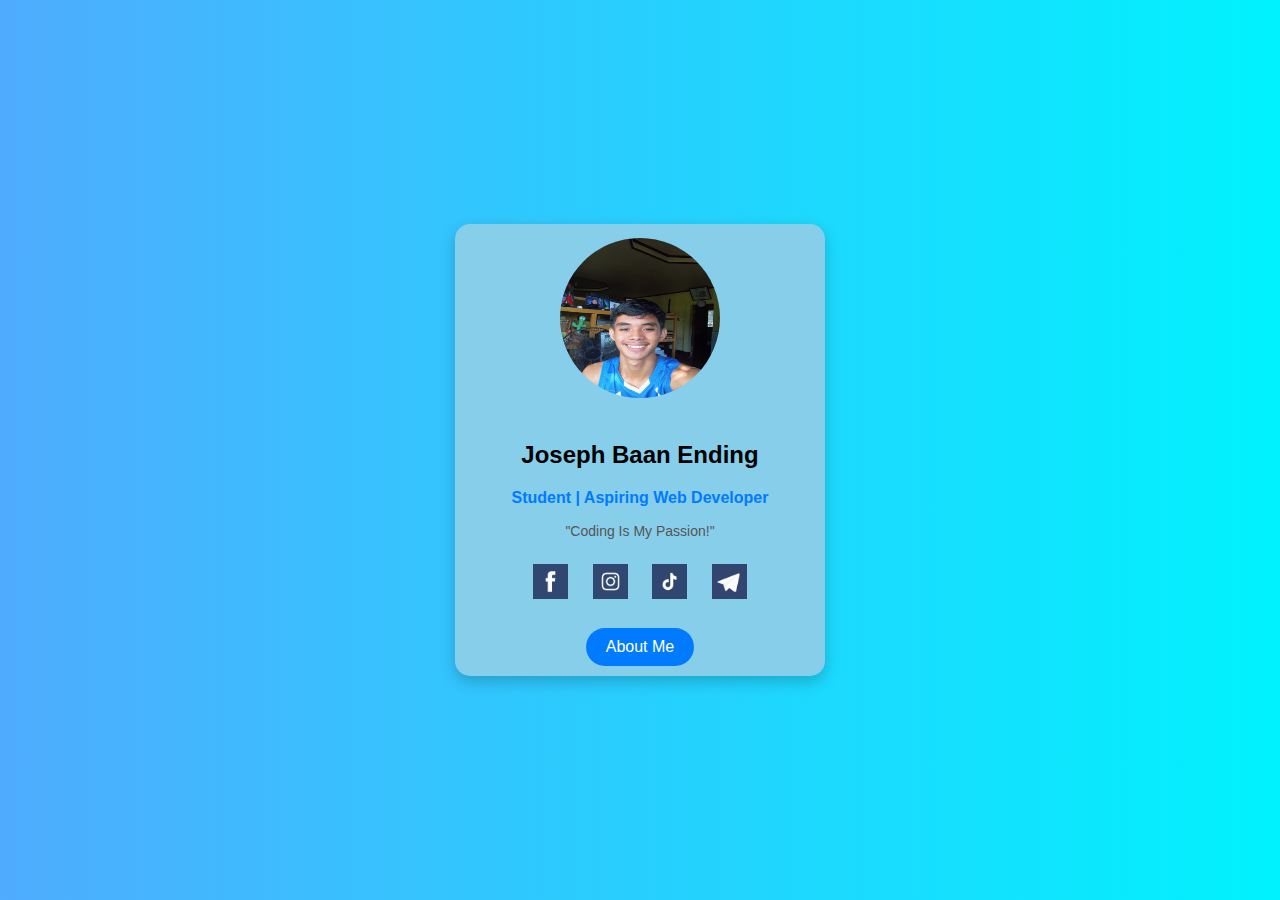
<file: profile_card_Ending/index.html>
<!DOCTYPE html>
<html lang="en">
<head>
    <meta charset="UTF-8">
    <title>Personal Profile</title>
    <meta name="viewport" content="width=device-width, initial-scale=1.0">
    <link rel="stylesheet" href="style.css">
</head>
<body>

    <div class="profile-card">
        <img src="profile.jpg" alt="Profile Picture" class="profile-img">

        <h2>Joseph Baan Ending</h2>
        <p class="title">Student | Aspiring Web Developer</p>

        <p class="bio">
            "Coding Is My Passion!"
        </p>

        <div class="social-icons">
            <a href="#"><img src="facebook_(0).png" alt="Facebook"></a>
            <a href="#"><img src="instagram_(0).png" alt="instagram"></a>
            <a href="#"><img src="tiktok_(0).png" alt="tiktok"></a>
            <a href="#"><img src="telegram_(0).png" alt="telegram"></a>
        </div>

        <a href="about.html" class="btn">About Me</a>
    </div>

</body>
</html>
</file>
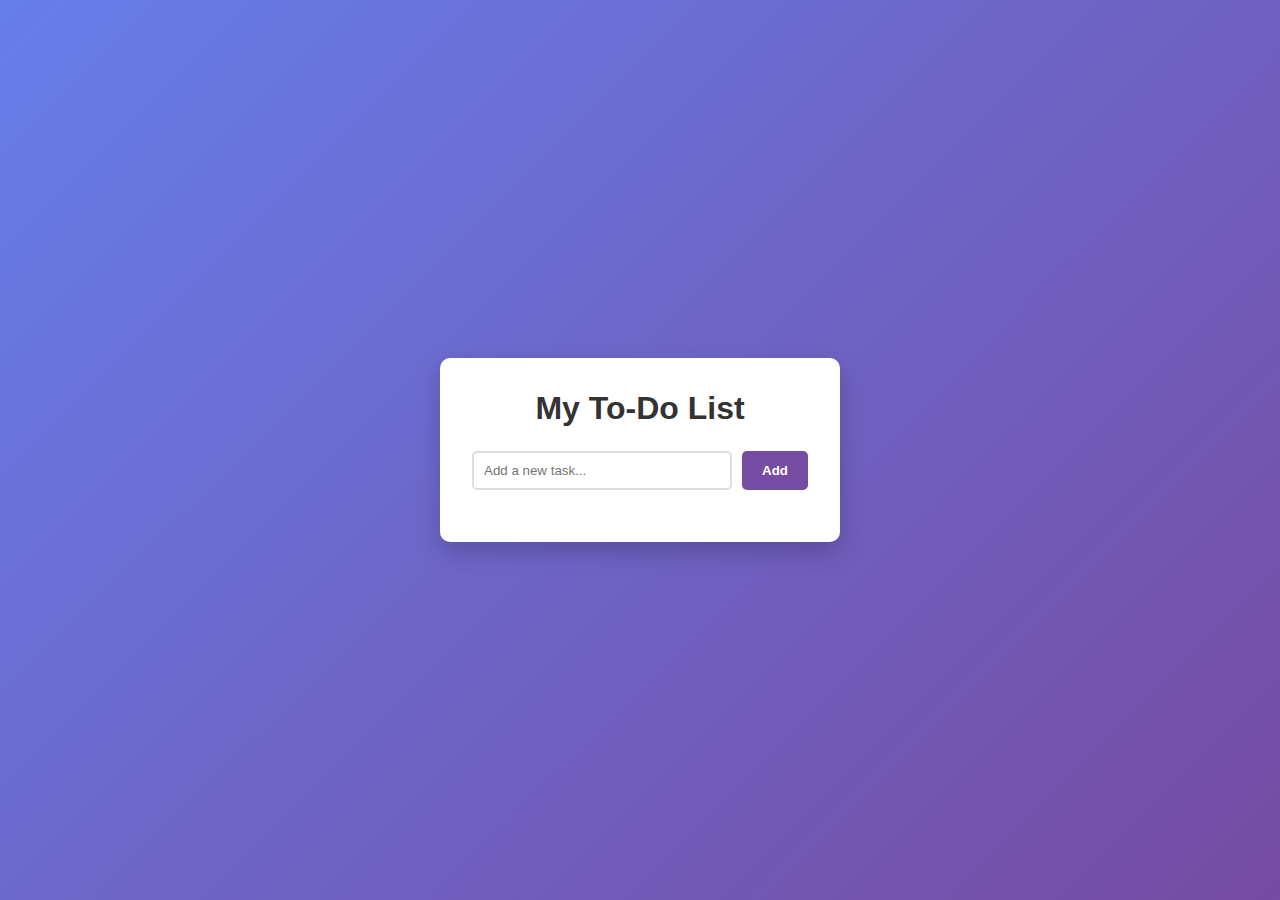
<file: ToDoListLab/index.html>
<!DOCTYPE html>
<html lang="en">
 <head>
<meta charset="UTF-8">
<meta name="viewport" content="width=device-width, initial-scale=1.0">
<title>My Dynamic To-Do List</title>
<link rel="stylesheet" href="style.css">
</head>
<body>
<div class="container">
<h1>My To-Do List</h1>
<div class="input-group">
<input type="text" id="taskInput" placeholder="Add a new task...">
<button id="addBtn">Add</button>
</div>
<ul id="taskList">
</ul>
</div>
<script src="script.js"></script>

</body>
</html>
</file>
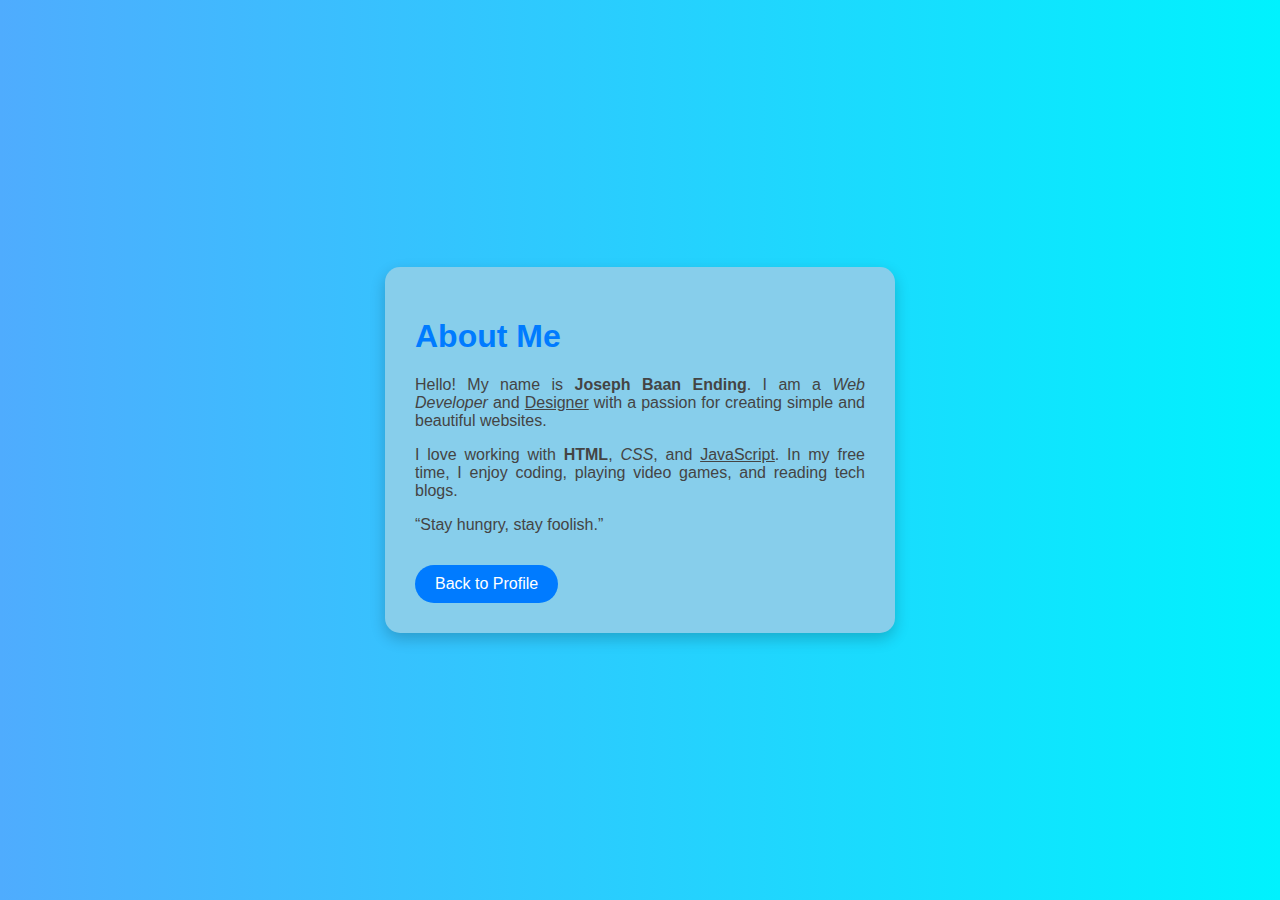
<file: profile_card_Ending/about.html>
<!DOCTYPE html>
<html lang="en">
<head>
    <meta charset="UTF-8">
    <meta name="viewport" content="width=device-width, initial-scale=1.0">
    <title>About Me</title>
    <link rel="stylesheet" href="style.css">
</head>
<body>

    <div class="about-container">
        <h1>About Me</h1>

        <p>
            Hello! My name is <b>Joseph Baan Ending</b>. I am a 
            <i>Web Developer</i> and <u>Designer</u> with a passion 
            for creating simple and beautiful websites.
        </p>

        <p>
            I love working with <strong>HTML</strong>, 
            <em>CSS</em>, and <u>JavaScript</u>. 
            In my free time, I enjoy coding, playing video games, and reading tech blogs.
        </p>

        <p>
            <q>Stay hungry, stay foolish.</q>
        </p>

        <a href="index.html" class="btn">Back to Profile</a>
    </div>

</body>
</html>
</file>
<file: profile_card_Ending/style.css>
/* General Styling */
body {
    font-family: Arial, sans-serif;
    background: linear-gradient(to right, #4facfe, #00f2fe);
    margin: 0;
    display: flex;
    justify-content: center;
    align-items: center;
    min-height: 100vh;
}

/* Profile Card */
.profile-card {
    background: skyblue;
    padding: 10px;
    border-radius: 15px;
    box-shadow: 0 6px 15px rgba(0,0,0,0.2);
    width: 350px;
    text-align: center;
}

.profile-img {
    width: 160px;
    height: 160px;
    border-radius: 50%;
    border: 4px solid skyblue;
    margin-bottom: 15px;
}

.title {
    color: #007bff;
    font-weight: bold;
}

.bio {
    font-size: 14px;
    color: #555;
}

.info {
    text-align: left;
    margin-top: 10px;
    font-size: 14px;
}

/* Social Icons */
.social-icons {
    margin-top: 15px;
}

.social-icons img {
    width: 35px;
    margin: 10px;
    transition: transform 0.3s;
}

.social-icons img:hover {
    transform: scale(1.2);
}

/* Button */
.btn {
    display: inline-block;
    margin-top: 15px;
    padding: 10px 20px;
    background-color: #007bff;
    color: white;
    text-decoration: none;
    border-radius: 25px;
    transition: 0.3s;
}

.btn:hover {
    background-color: #0056b3;
}

/* About Page */
.about-container {
    background: skyblue;
    padding: 30px;
    border-radius: 15px;
    width: 450px;
    box-shadow: 0 6px 15px rgba(0,0,0,0.2);
}

.about-container h1,
.about-container h2 {
    color: #007bff;
}

.about-container p {
    color: #444;
    text-align: justify;
}

.skills {
    list-style-type: square;
}

/* Responsive */
@media (max-width: 500px) {
    .profile-card,
    .about-container {
        width: 90%;
    }
}
</file>
<file: ToDoListLab/style.css>
* {
    margin: 0;
    padding: 0;
    box-sizing: border-box;
    font-family: 'Segoe UI', Tahoma, Geneva, Verdana, sans-serif;
}

body {
    background: linear-gradient(135deg, #667eea 0%, #764ba2 100%);
    min-height: 100vh;
    display: flex;
    justify-content: center;
    align-items: center;
}

.container {
    background: white;
    padding: 2rem;
    border-radius: 10px;
    box-shadow: 0 10px 25px rgba(0,0,0,0.2);
    width: 100%;
    max-width: 400px;
}

h1 {
    text-align: center;
    color: #333;
    margin-bottom: 1.5rem;
}

.input-group {
    display: flex;
    gap: 10px;
    margin-bottom: 20px;
}

input[type="text"] {
    flex-grow: 1;
    padding: 10px;
    border: 2px solid #ddd;
    border-radius: 5px;
    outline: none;
    transition: border-color 0.3s;
}

input[type="text"]:focus {
    border-color: #764ba2;
}

button#addBtn {
    padding: 10px 20px;
    background-color: #764ba2;
    color: white;
    border: none;
    border-radius: 5px;
    cursor: pointer;
    font-weight: bold;
    transition: background-color 0.3s;
}

button#addBtn:hover {
    background-color: #5a3780;
}

ul {
    list-style-type: none;
}

li {
    background: #f9f9f9;
    padding: 10px;
    margin-bottom: 8px;
    border-radius: 5px;
    display: flex;
    justify-content: space-between;
    align-items: center;
    border-left: 5px solid #764ba2;
    transition: transform 0.2s;
}

li:hover {
    transform: translateX(5px);
}

li.completed {
    text-decoration: line-through;
    opacity: 0.6;
    border-left-color: #2ecc71;
}

.delete-btn {
    background: #e74c3c;
    color: white;
    border: none;
    padding: 5px 10px;
    border-radius: 3px;
    cursor: pointer;
    font-size: 0.8rem;
    margin-left: 10px;
}

.delete-btn:hover {
    background: #c0392b;
}
</file>
